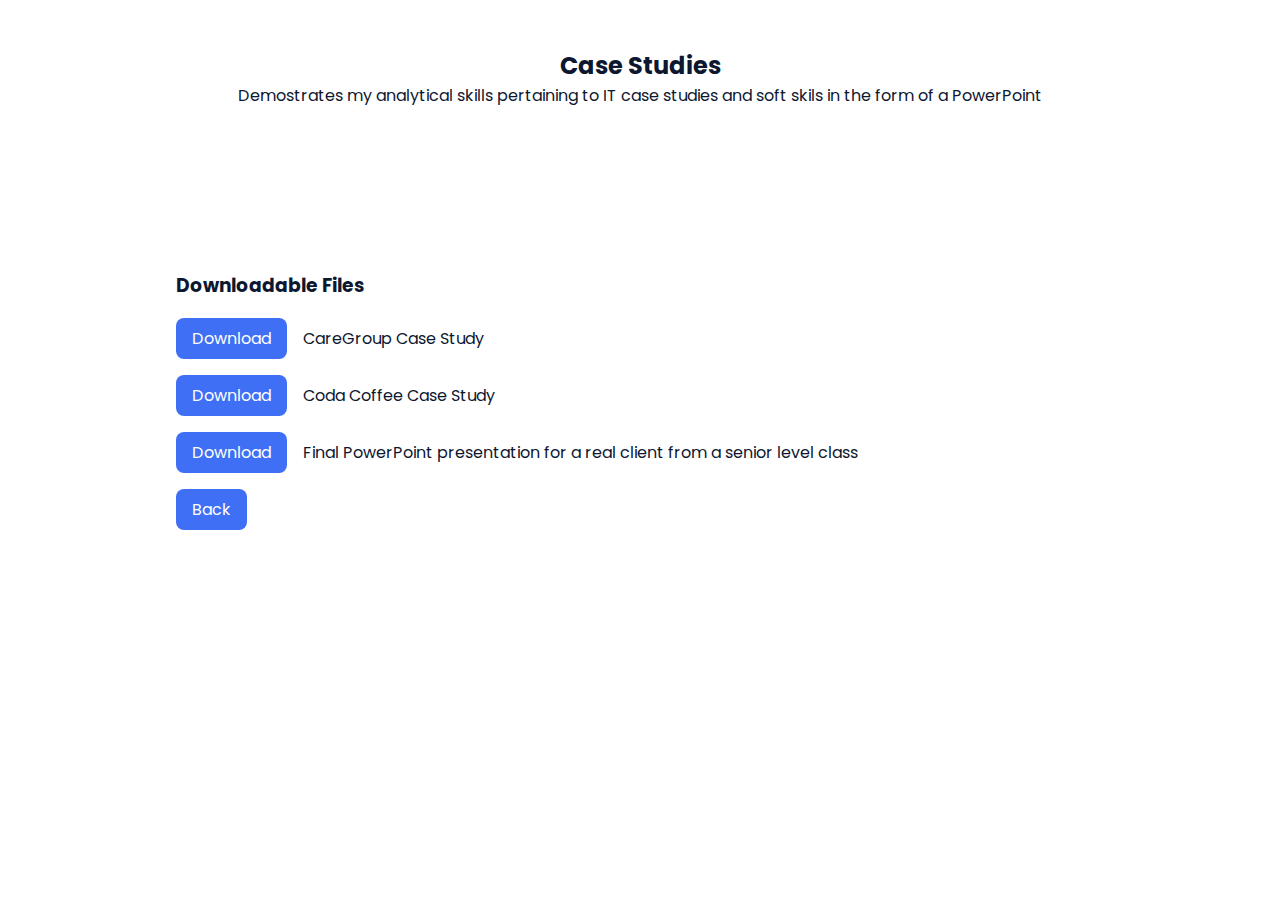
<file: portfolio-responsive-complete-main/project-1.html>
<!DOCTYPE html>
<html lang="en">
<head>
    <meta charset="UTF-8">
    <meta name="viewport" content="width=device-width, initial-scale=1.0">
    <link rel="stylesheet" href="assets/css/styles.css">
    <title>Project 1 - Portfolio</title>
</head>
<body>

    <!-- Description Section -->
    <div class="project-description">
        <div class="bd-grid">
            <h2>Case Studies</h2>
            <p>Demostrates my analytical skills pertaining to IT case studies and soft skils in the form of a PowerPoint</p>
        </div>
    </div>


    <!-- Project Files Section -->
    <section class="project-details section">
        <div class="bd-grid">
            <div class="project-files">
                <h3>Downloadable Files</h3>
                <div class="file-item">
                    <a href="portfolio-responsive-complete-main/projects/project1/Case Study 3.docx" download class="button">Download</a>
                    <span class="file-description">CareGroup Case Study</span>
                </div>
                <div class="file-item">
                    <a href="portfolio-responsive-complete-main/projects/project1/Case Study 4" download class="button">Download</a>
                    <span class="file-description">Coda Coffee Case Study</span>
                </div>
                <div class="file-item">
                    <a href="portfolio-responsive-complete-main/projects/project1/Demo 3.pptx" download class="button">Download</a>
                    <span class="file-description">Final PowerPoint presentation for a real client from a senior level class</span>
                </div>
                <a href="index.html#work" class="button">Back</a> 
                <!-- Additional files as needed -->
            </div>
        </div>
    </section>

    <script src="assets/js/main.js"></script>
</body>
</html>
</file>
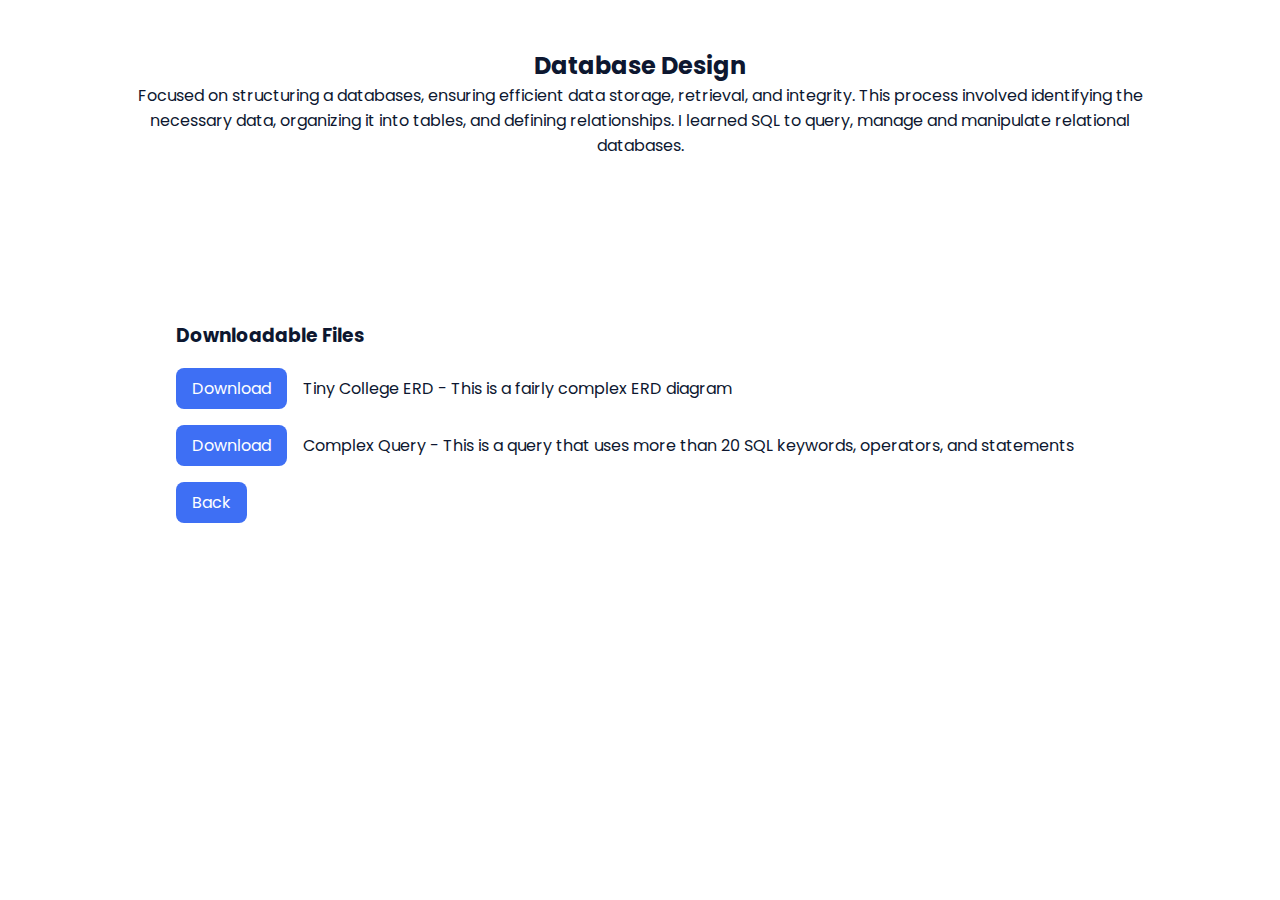
<file: portfolio-responsive-complete-main/project-2.html>
<!DOCTYPE html>
<html lang="en">
<head>
    <meta charset="UTF-8">
    <meta name="viewport" content="width=device-width, initial-scale=1.0">
    <link rel="stylesheet" href="assets/css/styles.css"> <!-- Make sure this path is correct -->
    <title>Project 2 - Portfolio</title>
</head>
<body>

    <!-- Description Section -->
    <div class="project-description">
        <div class="bd-grid">
            <h2>Database Design</h2>
            <p>Focused on structuring a databases, ensuring efficient data storage, retrieval, and integrity. This process involved identifying the necessary data, organizing it into tables, and defining relationships. I learned SQL to query, manage and manipulate relational databases.</p>
        </div>
    </div>


    <!-- Project Files Section -->
    <section class="project-details section">
        <div class="bd-grid">
            <div class="project-files">
                <h3>Downloadable Files</h3>
                <div class="file-item">
                    <a href="portfolio-responsive-complete-main/projects/project2/CIS 310 E3_Austin_Calhoun.docx" download class="button">Download</a>                    
                    <span class="file-description">Tiny College ERD - This is a fairly complex ERD diagram</span>
                </div>
                <div class="file-item">
                    <a href="portfolio-responsive-complete-main/projects/project2/CIS 310 E7P1_Austin_Calhoun.docx" download class="button">Download</a>
                    <span class="file-description">Complex Query - This is a query that uses more than 20 SQL keywords, operators, and statements</span>
                </div>
                <a href="index.html#work" class="button">Back</a> <!-- Adjust the href to point to your main page's work section -->
                <!-- Additional files as needed -->
            </div>
        </div>
    </section>

    <!-- Link to your JavaScript file, if any -->
    <script src="assets/js/main.js"></script>
</body>
</html>
</file>
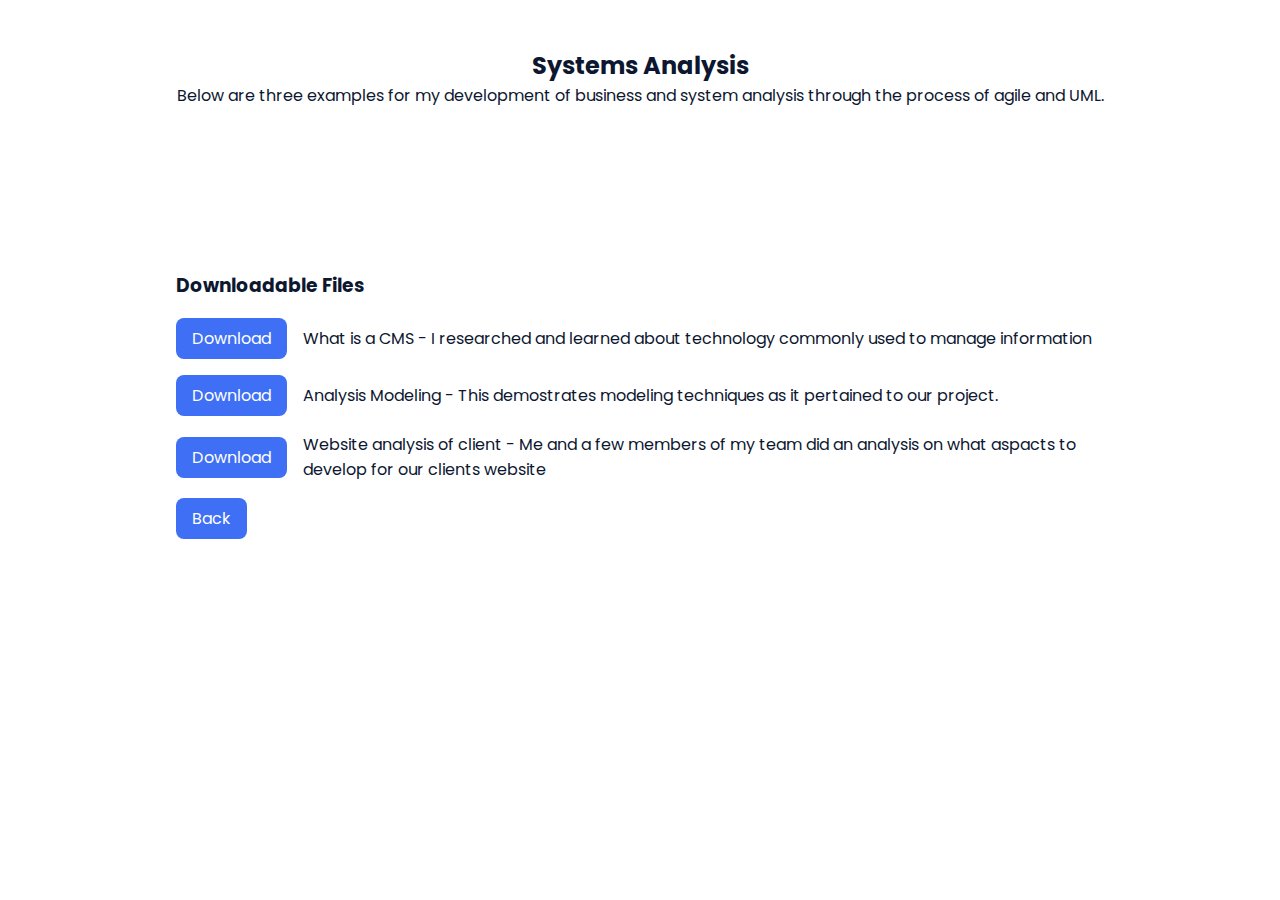
<file: portfolio-responsive-complete-main/project-3.html>
<!DOCTYPE html>
<html lang="en">
<head>
    <meta charset="UTF-8">
    <meta name="viewport" content="width=device-width, initial-scale=1.0">
    <link rel="stylesheet" href="assets/css/styles.css"> <!-- Make sure this path is correct -->
    <title>Project 3 - Portfolio</title>
</head>
<body>

    <!-- Description Section -->
    <div class="project-description">
        <div class="bd-grid">
            <h2>Systems Analysis</h2>
            <p>Below are three examples for my development of business and system analysis through the process of agile and UML.</p>
        </div>
    </div>


    <!-- Project Files Section -->
    <section class="project-details section">
        <div class="bd-grid">
            <div class="project-files">
                <h3>Downloadable Files</h3>
                <div class="file-item">
                    <a href="portfolio-responsive-complete-main/projects/project3/CIS 320 Assignment 2_Austin Calhoun.docx" download class="button">Download</a>
                    <span class="file-description">What is a CMS - I researched and learned about technology commonly used to manage information</span>
                </div>
                <div class="file-item">
                    <a href="portfolio-responsive-complete-main/projects/project3/Assignment_3.docx" download class="button">Download</a>
                    <span class="file-description">Analysis Modeling - This demostrates modeling techniques as it pertained to our project.</span>
                </div>
                <div class="file-item">
                    <a href="portfolio-responsive-complete-main/projects/project3/CIS 320 Assignment 1.docx" download class="button">Download</a>
                    <span class="file-description">Website analysis of client - Me and a few members of my team did an analysis on what aspacts to develop for our clients website</span>
                </div>
                <a href="index.html#work" class="button">Back</a> <!-- Adjust the href to point to your main page's work section -->
                <!-- Additional files as needed -->
            </div>
        </div>
    </section>

    <!-- Link to your JavaScript file, if any -->
    <script src="assets/js/main.js"></script>
</body>
</html>
</file>
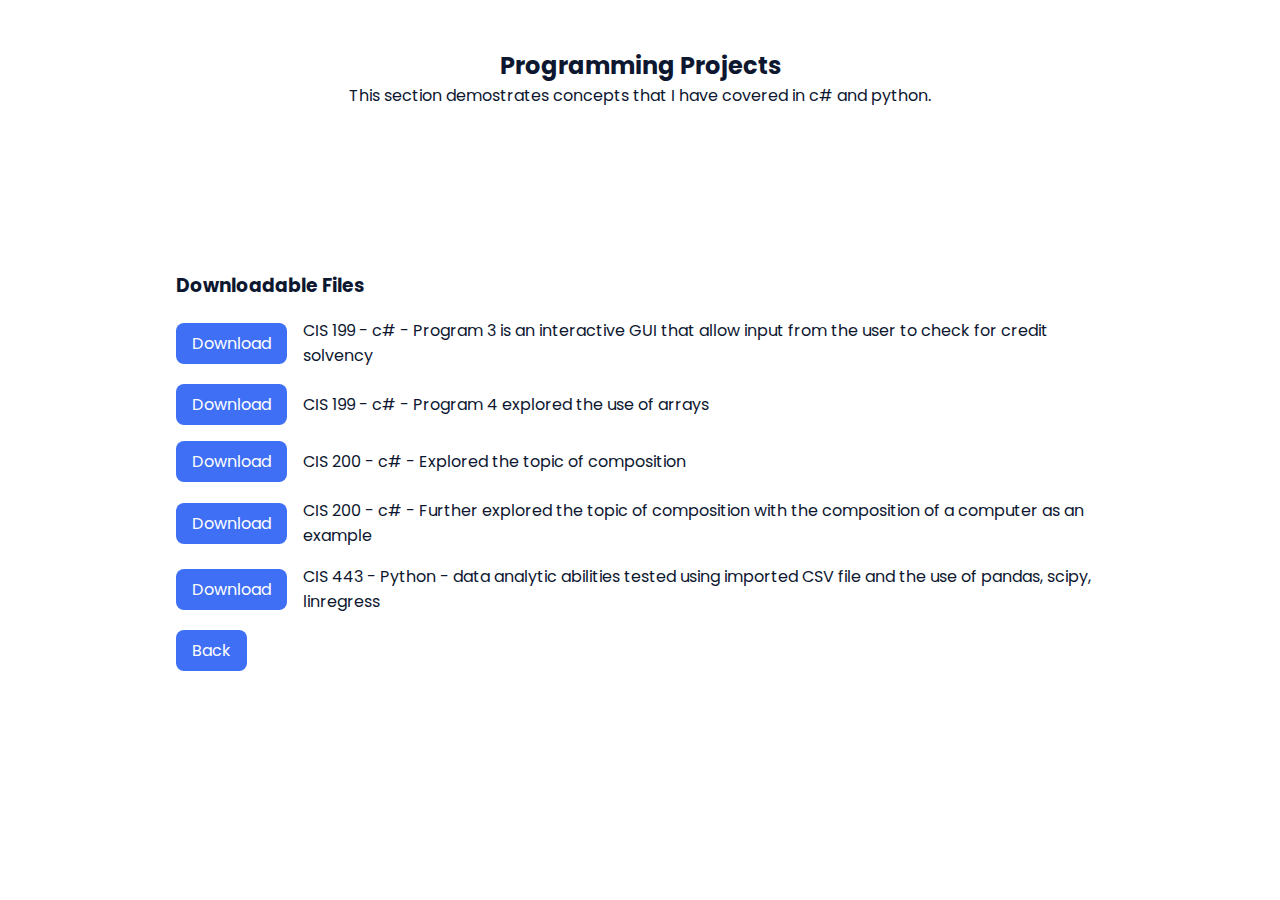
<file: portfolio-responsive-complete-main/project-4.html>
<!DOCTYPE html>
<html lang="en">
<head>
    <meta charset="UTF-8">
    <meta name="viewport" content="width=device-width, initial-scale=1.0">
    <link rel="stylesheet" href="assets/css/styles.css"> <!-- Make sure this path is correct -->
    <title>Project 4 - Portfolio</title>
</head>
<body>

    <!-- Description Section -->
    <div class="project-description">
        <div class="bd-grid">
            <h2>Programming Projects</h2>
            <p>This section demostrates concepts that I have covered in c# and python.</p>
        </div>
    </div>


    <!-- Project Files Section -->
    <section class="project-details section">
        <div class="bd-grid">
            <div class="project-files">
                <h3>Downloadable Files</h3>
                <div class="file-item">
                    <a href="portfolio-responsive-complete-main/projects/project4/Program3.zip" download class="button">Download</a>
                    <span class="file-description">CIS 199 - c# - Program 3 is an interactive GUI that allow input from the user to check for credit solvency</span>
                </div>
                <div class="file-item">
                    <a href="portfolio-responsive-complete-main/projects/project4/Program4.zip" download class="button">Download</a>
                    <span class="file-description">CIS 199 - c# - Program 4 explored the use of arrays</span>
                </div>
                <div class="file-item">
                    <a href="portfolio-responsive-complete-main/projects/project4/Prog1.zip" download class="button">Download</a>
                    <span class="file-description">CIS 200 - c# - Explored the topic of composition</span>
                </div>
                <div class="file-item">
                    <a href="portfolio-responsive-complete-main/projects/project4/Prog2SolutionZIP.zip" download class="button">Download</a>
                    <span class="file-description">CIS 200 - c# - Further explored the topic of composition with the composition of a computer as an example</span>
                </div>
                <div class="file-item">
                    <a href="portfolio-responsive-complete-main/projects/project4/Lab8.ipynb" download class="button">Download</a>
                    <span class="file-description">CIS 443 - Python - data analytic abilities tested using imported CSV file and the use of pandas, scipy, linregress</span>
                </div>
                <a href="index.html#work" class="button">Back</a> <!-- Adjust the href to point to your main page's work section -->
                <!-- Additional files as needed -->
            </div>
        </div>
    </section>

    <!-- Link to your JavaScript file, if any -->
    <script src="assets/js/main.js"></script>
</body>
</html>
</file>
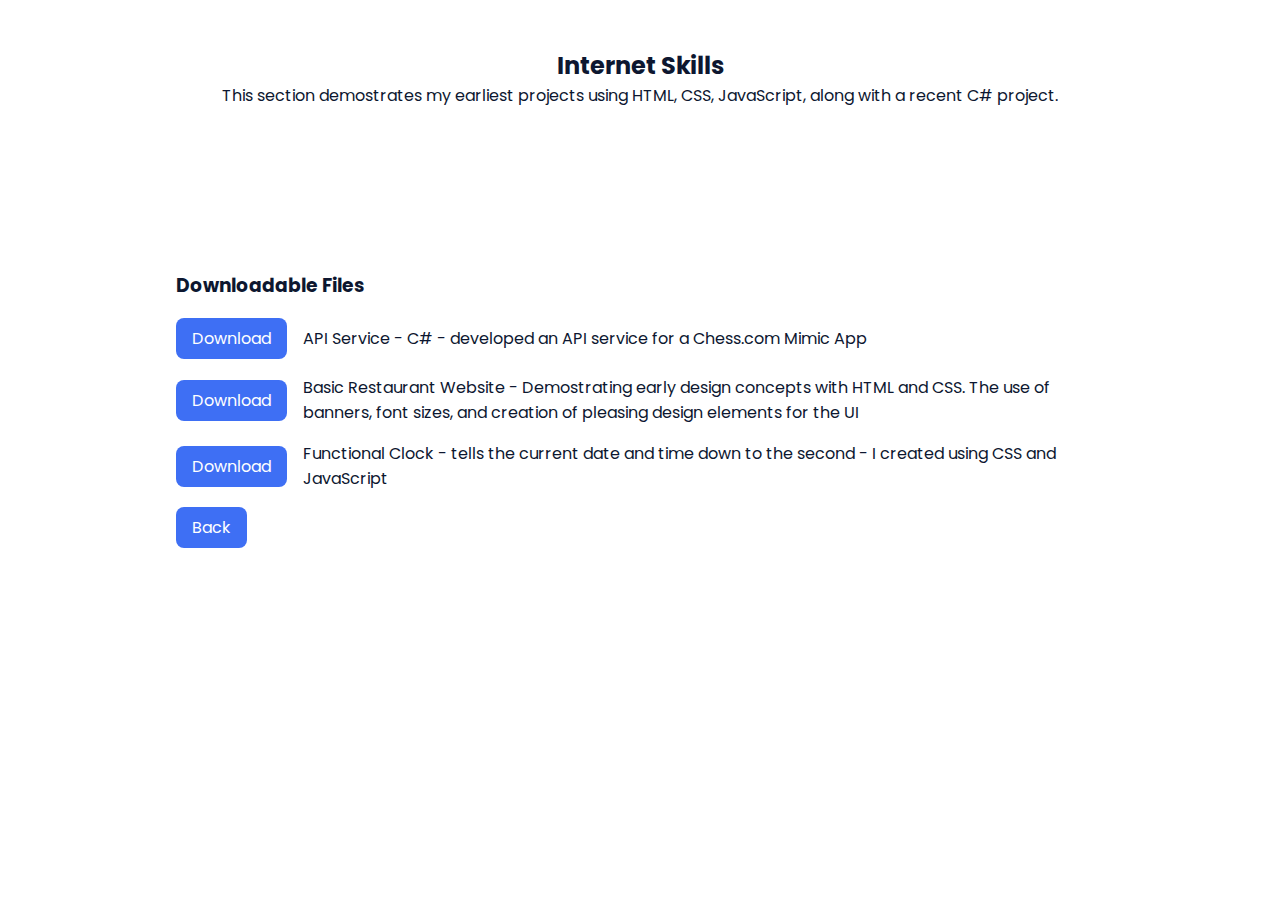
<file: portfolio-responsive-complete-main/project-5.html>
<!DOCTYPE html>
<html lang="en">
<head>
    <meta charset="UTF-8">
    <meta name="viewport" content="width=device-width, initial-scale=1.0">
    <link rel="stylesheet" href="assets/css/styles.css"> <!-- Make sure this path is correct -->
    <title>Project 5 - Portfolio</title>
</head>
<body>

    <!-- Description Section -->
    <div class="project-description">
        <div class="bd-grid">
            <h2>Internet Skills</h2>
            <p>This section demostrates my earliest projects using HTML, CSS, JavaScript, along with a recent C# project.</p>
        </div>
    </div>


    <!-- Project Files Section -->
    <section class="project-details section">
        <div class="bd-grid">
            <div class="project-files">
                <h3>Downloadable Files</h3>
                <div class="file-item">
                    <a href="portfolio-responsive-complete-main/projects/project4/GroupAssignment3.zip" download class="button">Download</a>
                    <span class="file-description">API Service - C# - developed an API service for a Chess.com Mimic App</span>
                </div>
                <div class="file-item">
                    <a href="portfolio-responsive-complete-main/projects/project5/Case-Problem-7-2 Extracted.zip" download class="button">Download</a>
                    <span class="file-description">Basic Restaurant Website - Demostrating early design concepts with HTML and CSS. The use of banners, font sizes, and creation of pleasing design elements for the UI</span>
                </div>
                <div class="file-item">
                    <a href="portfolio-responsive-complete-main/projects/project5/Coding-Challenge-9-1 Extracted.zip" download class="button">Download</a>
                    <span class="file-description">Functional Clock - tells the current date and time down to the second - I created using CSS and JavaScript</span>
                </div>
                <a href="index.html#work" class="button">Back</a> <!-- Adjust the href to point to your main page's work section -->
                <!-- Additional files as needed -->
            </div>
        </div>
    </section>

    <!-- Link to your JavaScript file, if any -->
    <script src="assets/js/main.js"></script>
</body>
</html>
</file>
<file: portfolio-responsive-complete-main/assets/css/styles.css>
/*===== GOOGLE FONTS =====*/
@import url("https://fonts.googleapis.com/css2?family=Poppins:wght@400;600;700&display=swap");
/*===== VARIABLES CSS =====*/
:root {
  --header-height: 3rem;
  --font-semi: 600;
  /*===== Colores =====*/
  /*Purple 260 - Red 355 - Blue 224 - Pink 340*/
  /* HSL color mode */
  --hue-color: 224;
  --first-color: hsl(var(--hue-color), 89%, 60%);
  --second-color: hsl(var(--hue-color), 56%, 12%);
  /*===== Fuente y tipografia =====*/
  --body-font: "Poppins", sans-serif;
  --big-font-size: 2rem;
  --h2-font-size: 1.25rem;
  --normal-font-size: .938rem;
  --smaller-font-size: .75rem;
  /*===== Margenes =====*/
  --mb-2: 1rem;
  --mb-4: 2rem;
  --mb-5: 2.5rem;
  --mb-6: 3rem;
  /*===== z index =====*/
  --z-back: -10;
  --z-fixed: 100;
}
@media screen and (min-width: 968px) {
  :root {
    --big-font-size: 3.5rem;
    --h2-font-size: 2rem;
    --normal-font-size: 1rem;
    --smaller-font-size: .875rem;
  }
}

/*===== BASE =====*/
*, ::before, ::after {
  box-sizing: border-box;
}

html {
  scroll-behavior: smooth;
}

body {
  margin: var(--header-height) 0 0 0;
  font-family: var(--body-font);
  font-size: var(--normal-font-size);
  color: var(--second-color);
}

h1, h2, p {
  margin: 0;
}

ul {
  margin: 0;
  padding: 0;
  list-style: none;
}

a {
  text-decoration: none;
}

img {
  max-width: 100%;
  height: auto;
  display: block;
}

/*===== CLASS CSS ===== */
.section-title {
  position: relative;
  font-size: var(--h2-font-size);
  color: var(--first-color);
  margin-top: var(--mb-2);
  margin-bottom: var(--mb-4);
  text-align: center;
}
.section-title::after {
  position: absolute;
  content: "";
  width: 64px;
  height: 0.18rem;
  left: 0;
  right: 0;
  margin: auto;
  top: 2rem;
  background-color: var(--first-color);
}

.section {
  padding-top: 3rem;
  padding-bottom: 2rem;
}

/*===== LAYOUT =====*/
.bd-grid {
  max-width: 1024px;
  display: grid;
  margin-left: var(--mb-2);
  margin-right: var(--mb-2);
}

.l-header {
  width: 100%;
  position: fixed;
  top: 0;
  left: 0;
  z-index: var(--z-fixed);
  background-color: #fff;
  box-shadow: 0 1px 4px rgba(146, 161, 176, 0.15);
}

/*===== NAV =====*/
.nav {
  height: var(--header-height);
  display: flex;
  justify-content: space-between;
  align-items: center;
  font-weight: var(--font-semi);
}
@media screen and (max-width: 767px) {
  .nav__menu {
    position: fixed;
    top: var(--header-height);
    right: -100%;
    width: 80%;
    height: 100%;
    padding: 2rem;
    background-color: var(--second-color);
    transition: 0.5s;
  }
}
.nav__item {
  margin-bottom: var(--mb-4);
}
.nav__link {
  position: relative;
  color: #fff;
}
.nav__link:hover {
  position: relative;
}
.nav__link:hover::after {
  position: absolute;
  content: "";
  width: 100%;
  height: 0.18rem;
  left: 0;
  top: 2rem;
  background-color: var(--first-color);
}
.nav__logo {
  color: var(--second-color);
}
.nav__toggle {
  color: var(--second-color);
  font-size: 1.5rem;
  cursor: pointer;
}

/*Active menu*/
.active-link::after {
  position: absolute;
  content: "";
  width: 100%;
  height: 0.18rem;
  left: 0;
  top: 2rem;
  background-color: var(--first-color);
}

/*=== Show menu ===*/
.show {
  right: 0;
}

/*===== HOME =====*/
.home {
  position: relative;
  row-gap: 5rem;
  padding: 4rem 0 5rem;
}
.home__data {
  align-self: center;
}
.home__title {
  font-size: var(--big-font-size);
  margin-bottom: var(--mb-5);
}
.home__title-color {
  color: var(--first-color);
}
.home__social {
  display: flex;
  flex-direction: column;
}
.home__social-icon {
  width: max-content;
  margin-bottom: var(--mb-2);
  font-size: 1.5rem;
  color: var(--second-color);
}
.home__social-icon:hover {
  color: var(--first-color);
}
.home__img {
  position: absolute;
  right: 0;
  bottom: 0;
  width: 260px;
}
.home__blob {
  fill: var(--first-color);
}
.home__blob-img {
  width: 360px;
}

/* ===== ABOUT =====*/
.about__container {
  row-gap: 2rem;
  text-align: center;
}
.about__subtitle {
  margin-bottom: var(--mb-2);
}
.about__img {
  justify-self: center;
}
.about__img img {
  width: 200px;
  border-radius: 0.5rem;
}

/* ===== SKILLS =====*/
.skills__container {
  row-gap: 2rem;
  text-align: center;
}
.skills__subtitle {
  margin-bottom: var(--mb-2);
}
.skills__text {
  margin-bottom: var(--mb-4);
}
.skills__data {
  display: flex;
  justify-content: space-between;
  align-items: center;
  position: relative;
  font-weight: var(--font-semi);
  padding: 0.5rem 1rem;
  margin-bottom: var(--mb-4);
  border-radius: 0.5rem;
  box-shadow: 0px 4px 25px rgba(14, 36, 49, 0.15);
}
.skills__icon {
  font-size: 2rem;
  margin-right: var(--mb-2);
  color: var(--first-color);
}
.skills__names {
  display: flex;
  align-items: center;
}
.skills__bar {
  position: absolute;
  left: 0;
  bottom: 0;
  background-color: var(--first-color);
  height: 0.25rem;
  border-radius: 0.5rem;
  z-index: var(--z-back);
}
.skills__html {
  width: 95%;
}
.skills__css {
  width: 85%;
}
.skills__js {
  width: 65%;
}
.skills__ux {
  width: 85%;
}
.skills__img {
  border-radius: 0.5rem;
}
/* ===== WORK =====*/
.work__container {
  display: grid;
  grid-template-columns: repeat(auto-fill, minmax(300px, 1fr)); /* Responsive grid */
  gap: 2rem; /* Adjust gap between items */
}
.work__item {
  overflow: hidden;
  border-radius: 0.5rem;
  box-shadow: 0px 4px 25px rgba(14, 36, 49, 0.15);
  transition: box-shadow 0.3s ease; /* Smooth transition for shadow */
}
.work__item img {
  width: 100%;
  height: auto; /* Maintains aspect ratio */
  object-fit: cover;
  transition: transform 0.3s ease; /* Smooth transition for zoom effect */
}
/* Adding slight zoom on hover */
.work__item:hover img {
  transform: scale(1.05); /* Slight zoom effect */
}
/* Enhanced shadow on hover for depth */
.work__item:hover {
  box-shadow: 0px 8px 30px rgba(14, 36, 49, 0.25);
}
.work__text {
  display: block; /* Ensures the text is on a new line, below the image */
  text-align: center; /* Centers the text below the image */
  color: var(--second-color); /* Adjust color based on your theme */
  margin-top: 0.5rem; /* Space between the image and the text */
  /* Add more styling as needed */
}
/* Testimonials Section */
.testimonials {
  padding: var(--mb-6) 0;
}

.testimonial {
  background-color: #fff; /* Adjust based on your theme */
  padding: var(--mb-2);
  border-radius: 0.5rem;
  box-shadow: 0 4px 6px rgba(0,0,0,0.1);
  text-align: center;
  margin-bottom: var(--mb-4);
}

.testimonial__description {
  font-style: italic;
  color: var(--second-color);
}

.testimonial__person {
  display: flex;
  flex-direction: column;
  align-items: center;
  margin-top: var(--mb-2);
}

.testimonial__img {
  width: 80px;
  height: 80px;
  border-radius: 50%;
  object-fit: cover;
  margin-bottom: var(--mb-2);
}

.testimonial__name {
  font-weight: var(--font-semi);
  color: var(--first-color);
}

.testimonial__position {
  font-size: var(--smaller-font-size);
  color: var(--second-color);
}


/* ===== CONTACT =====*/
.contact__input {
  width: 100%;
  font-size: var(--normal-font-size);
  font-weight: var(--font-semi);
  padding: 1rem;
  border-radius: 0.5rem;
  border: 1.5px solid var(--second-color);
  outline: none;
  margin-bottom: var(--mb-4);
}
.contact__button {
  display: block;
  border: none;
  outline: none;
  font-size: var(--normal-font-size);
  cursor: pointer;
  margin-left: auto;
}

/* ===== FOOTER =====*/
.footer {
  background-color: var(--second-color);
  color: #fff;
  text-align: center;
  font-weight: var(--font-semi);
  padding: 2rem 0;
}
.footer__title {
  font-size: 2rem;
  margin-bottom: var(--mb-4);
}
.footer__social {
  margin-bottom: var(--mb-4);
}
.footer__icon {
  font-size: 1.5rem;
  color: #fff;
  margin: 0 var(--mb-2);
}
.footer__copy {
  font-size: var(--smaller-font-size);
}

/* ===== MEDIA QUERIES=====*/
@media screen and (max-width: 320px) {
  .home {
    row-gap: 2rem;
  }
  .home__img {
    width: 200px;
  }
}
@media screen and (min-width: 576px) {
  .home {
    padding: 4rem 0 2rem;
  }
  .home__social {
    padding-top: 0;
    padding-bottom: 2.5rem;
    flex-direction: row;
    align-self: flex-end;
  }
  .home__social-icon {
    margin-bottom: 0;
    margin-right: var(--mb-4);
  }
  .home__img {
    width: 300px;
    bottom: 25%;
  }
  .about__container {
    grid-template-columns: repeat(2, 1fr);
    align-items: center;
    text-align: initial;
  }
  .skills__container {
    grid-template-columns: 0.7fr;
    justify-content: center;
    column-gap: 1rem;
  }
  .work__container {
    grid-template-columns: repeat(2, 1fr);
    column-gap: 2rem;
    padding-top: 2rem;
  }
  .contact__form {
    width: 360px;
    padding-top: 2rem;
  }
  .contact__container {
    justify-items: center;
  }
}
@media screen and (min-width: 768px) {
  body {
    margin: 0;
  }
  .section {
    padding-top: 4rem;
    padding-bottom: 3rem;
  }
  .section-title {
    margin-bottom: var(--mb-6);
  }
  .section-title::after {
    width: 80px;
    top: 3rem;
  }
  .nav {
    height: calc(var(--header-height) + 1.5rem);
  }
  .nav__list {
    display: flex;
    padding-top: 0;
  }
  .nav__item {
    margin-left: var(--mb-6);
    margin-bottom: 0;
  }
  .nav__toggle {
    display: none;
  }
  .nav__link {
    color: var(--second-color);
  }
  .home {
    padding: 8rem 0 2rem;
  }
  .home__img {
    width: 400px;
    bottom: 10%;
  }
  .about__container {
    padding-top: 2rem;
  }
  .about__img img {
    width: 300px;
  }
  .skills__container {
    grid-template-columns: repeat(2, 1fr);
    column-gap: 2rem;
    align-items: center;
    text-align: initial;
  }
  .work__container {
    grid-template-columns: repeat(3, 1fr);
    column-gap: 2rem;
  }
}
@media screen and (min-width: 992px) {
  .bd-grid {
    margin-left: auto;
    margin-right: auto;
  }
  .home {
    padding: 10rem 0 2rem;
  }
  .home__img {
    width: 450px;
  }
}

/* project page styling */
.file-description {
  color: var(--second-color); /* Or any color that fits your theme */
  /* Add any additional styling for the description text */
}
.project-files .file-item {
  display: flex;
  align-items: center; /* Aligns items vertically in the center */
  margin-bottom: var(--mb-2); /* Adds space between file items */
}
.project-files li {
  margin: var(--mb-2) 0; /* Adds vertical spacing between items */
}
.project-files a {
  background-color: var(--first-color);
  color: #fff;
  padding: 0.5rem 1rem;
  border-radius: 0.5rem;
  transition: background-color 0.3s ease;
  text-decoration: none; /* Removes underline from links */
}
@media screen and (min-width: 768px) {
  .project-details, .project-files {
    padding: var(--mb-6) var(--mb-6);
    font-size: var(--normal-font-size);
  }
}
/* Assuming this is added to your main styles.css or within a <style> tag in the head of your project pages */
.project-description {
  text-align: center;
  margin-bottom: var(--mb-6); /* Provides spacing between the description and the files section */
}
.project-description .bd-grid {
  padding-top: var(--mb-6);
}

.project-files ul {
  list-style: none;
  padding: 0;
}
.project-files a {
  background-color: var(--first-color);
  color: #fff;
  padding: 0.5rem 1rem;
  border-radius: 0.5rem;
  transition: background-color 0.3s ease;
  text-decoration: none; /* Removes underline from links */
}
/*BUTTONS*/
.button {
  display: inline-block;
  background-color: var(--first-color);
  color: #fff;
  padding: 0.5rem 1rem;
  border-radius: 0.5rem;
  text-decoration: none;
  margin-right: var(--mb-2); /* Adds some space between the button and the description */
  /* Rest of your button styling */
}
.button:hover {
  background-color: hsl(var(--hue-color), 89%, 65%); /* Lightens the button on hover */
}
</file>
